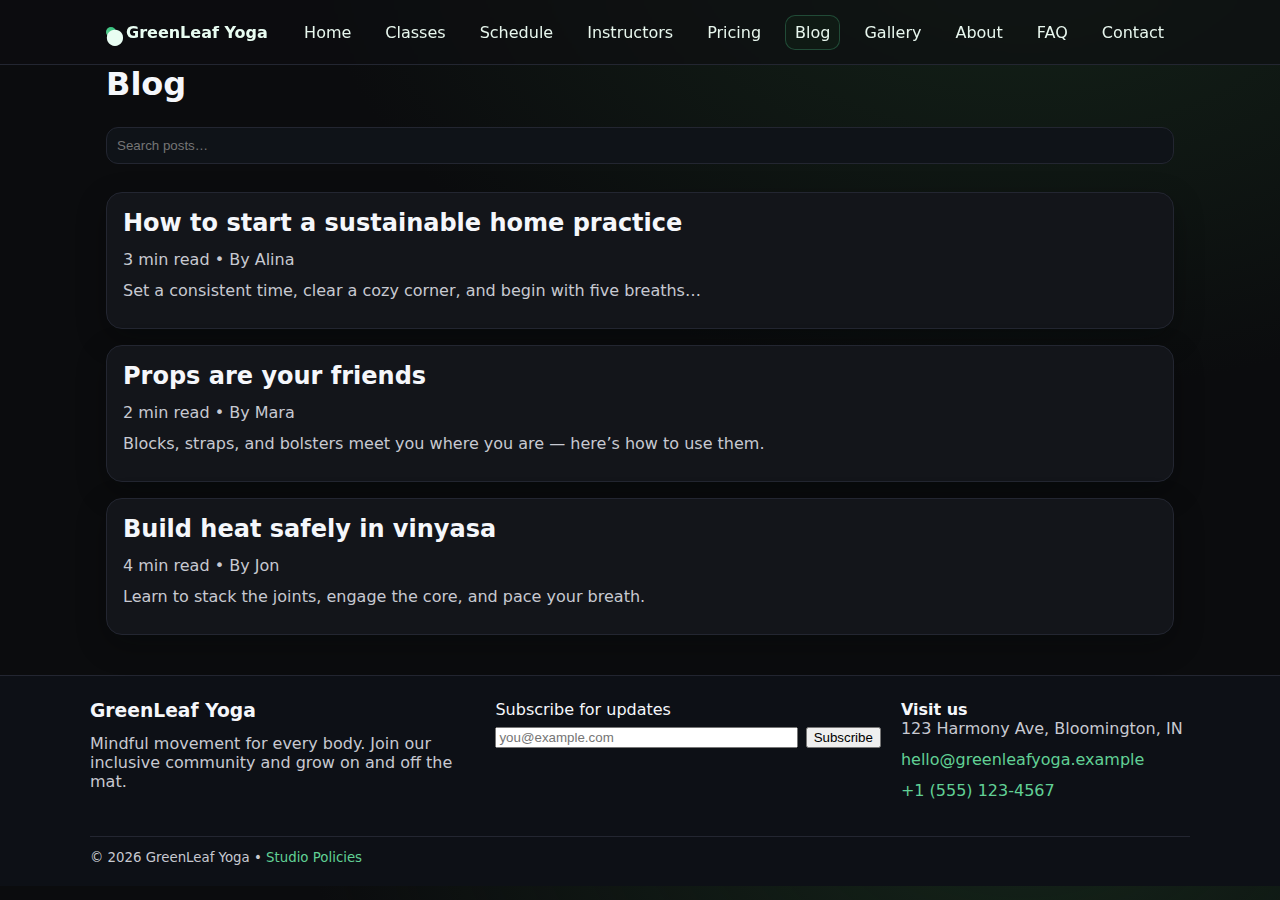
<file: blog.html>
<!doctype html>
<html lang="en">
<head>
  <title>Blog — GreenLeaf Yoga</title>
  <meta name="description" content="Studio news, yoga tips, and mindful living articles." />
  <meta charset="UTF-8" />
<meta name="viewport" content="width=device-width, initial-scale=1" />
<meta name="color-scheme" content="light dark" />
<link rel="stylesheet" href="style.css" />
<script defer src="script.js"></script>
</head>
<body>
  <a class="skip-link" href="#main">Skip to content</a>
  <header class="site-header">
  <div class="container header-inner">
    <a class="logo" href="index.html" aria-label="GreenLeaf Yoga home">
      <span class="logo-mark">⬤</span> GreenLeaf Yoga
    </a>
    <button id="menuToggle" class="menu-toggle" aria-label="Toggle navigation" aria-expanded="false">☰</button>
    <nav id="primaryNav" class="nav-links">
  <a href="index.html">Home</a>
  <a href="classes.html">Classes</a>
  <a href="schedule.html">Schedule</a>
  <a href="instructors.html">Instructors</a>
  <a href="pricing.html">Pricing</a>
  <a href="blog.html">Blog</a>
  <a href="gallery.html">Gallery</a>
  <a href="about.html">About</a>
  <a href="faq.html">FAQ</a>
  <a href="contact.html">Contact</a>
</nav>
  </div>
</header>
  <main id="main" class="container">
    <h1>Blog</h1>
    <input id="blog-search" class="search" type="search" placeholder="Search posts…" aria-label="Search blog posts" />
    <ul class="blog-list" id="blog-list">
      <li class="card">
        <h2>How to start a sustainable home practice</h2>
        <p class="small">3 min read • By Alina</p>
        <p>Set a consistent time, clear a cozy corner, and begin with five breaths…</p>
      </li>
      <li class="card">
        <h2>Props are your friends</h2>
        <p class="small">2 min read • By Mara</p>
        <p>Blocks, straps, and bolsters meet you where you are — here’s how to use them.</p>
      </li>
      <li class="card">
        <h2>Build heat safely in vinyasa</h2>
        <p class="small">4 min read • By Jon</p>
        <p>Learn to stack the joints, engage the core, and pace your breath.</p>
      </li>
    </ul>
  </main>
  <footer class="site-footer">
  <div class="container footer-grid">
    <div>
      <h3>GreenLeaf Yoga</h3>
      <p>Mindful movement for every body. Join our inclusive community and grow on and off the mat.</p>
    </div>
    <form id="newsletter-form" class="newsletter" novalidate>
      <label for="newsletter-email">Subscribe for updates</label>
      <div class="newsletter-row">
        <input type="email" id="newsletter-email" name="email" placeholder="you@example.com" required aria-required="true" />
        <button type="submit">Subscribe</button>
      </div>
      <p class="form-msg" id="newsletter-msg" role="status" aria-live="polite"></p>
    </form>
    <div class="footer-links">
      <strong>Visit us</strong>
      <p>123 Harmony Ave, Bloomington, IN</p>
      <p><a href="mailto:hello@greenleafyoga.example">hello@greenleafyoga.example</a></p>
      <p><a href="tel:+15551234567">+1 (555) 123‑4567</a></p>
    </div>
  </div>
  <div class="container footer-bottom">
    <small>© <span id="year"></span> GreenLeaf Yoga • <a href="faq.html#policies">Studio Policies</a></small>
  </div>
</footer>
</body>
</html>
</file>
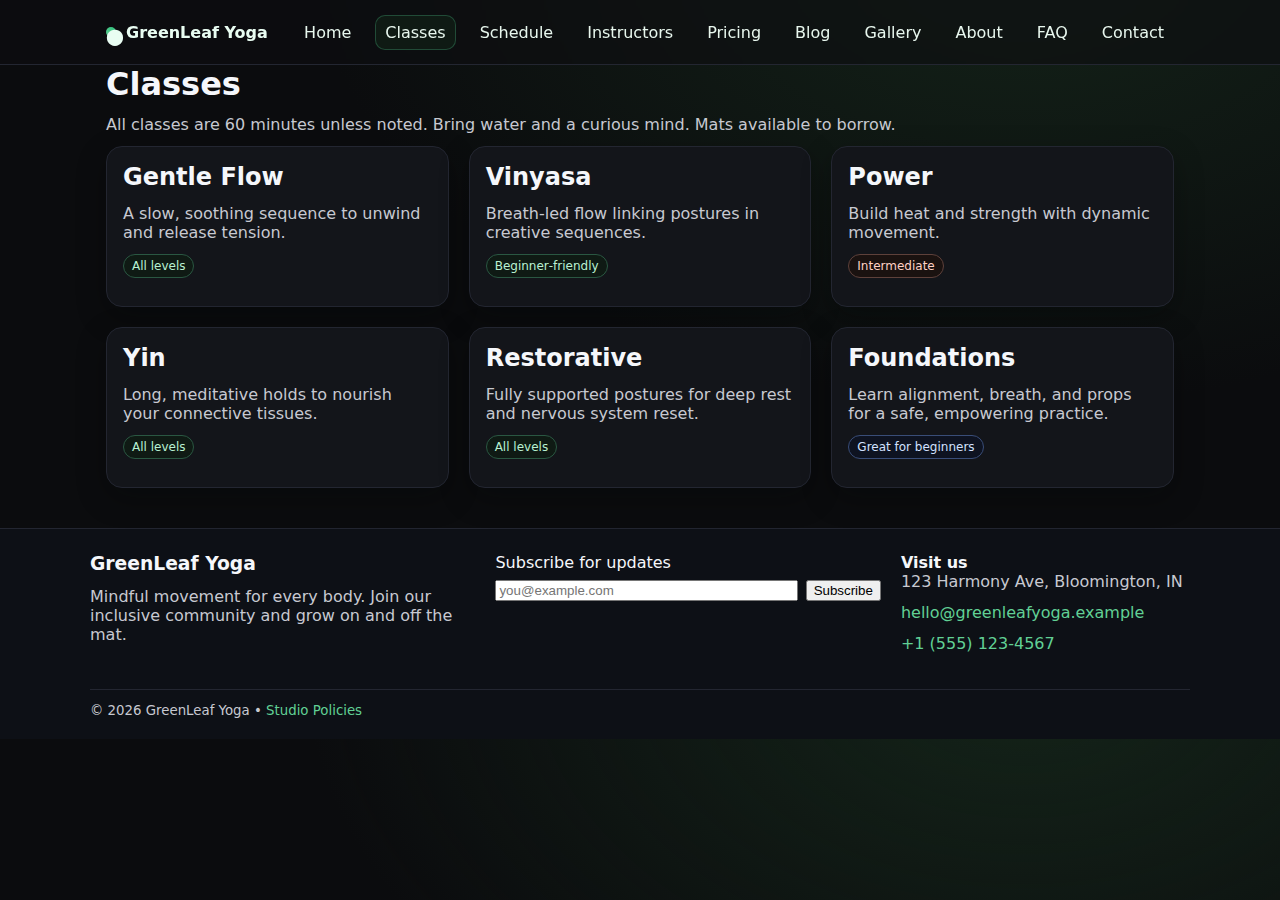
<file: classes.html>
<!doctype html>
<html lang="en">
<head>
  <title>Classes — GreenLeaf Yoga</title>
  <meta name="description" content="Browse all yoga classes: Gentle, Vinyasa, Power, Yin, Restorative, and Foundations." />
  <meta charset="UTF-8" />
<meta name="viewport" content="width=device-width, initial-scale=1" />
<meta name="color-scheme" content="light dark" />
<link rel="stylesheet" href="style.css" />
<script defer src="script.js"></script>
</head>
<body>
  <a class="skip-link" href="#main">Skip to content</a>
  <header class="site-header">
  <div class="container header-inner">
    <a class="logo" href="index.html" aria-label="GreenLeaf Yoga home">
      <span class="logo-mark">⬤</span> GreenLeaf Yoga
    </a>
    <button id="menuToggle" class="menu-toggle" aria-label="Toggle navigation" aria-expanded="false">☰</button>
    <nav id="primaryNav" class="nav-links">
  <a href="index.html">Home</a>
  <a href="classes.html">Classes</a>
  <a href="schedule.html">Schedule</a>
  <a href="instructors.html">Instructors</a>
  <a href="pricing.html">Pricing</a>
  <a href="blog.html">Blog</a>
  <a href="gallery.html">Gallery</a>
  <a href="about.html">About</a>
  <a href="faq.html">FAQ</a>
  <a href="contact.html">Contact</a>
</nav>
  </div>
</header>
  <main id="main" class="container">
    <h1>Classes</h1>
    <p>All classes are 60 minutes unless noted. Bring water and a curious mind. Mats available to borrow.</p>

    <div class="grid3 class-grid">
      <article class="card" id="gentle">
        <h2>Gentle Flow</h2>
        <p>A slow, soothing sequence to unwind and release tension.</p>
        <p class="pill">All levels</p>
      </article>
      <article class="card" id="vinyasa">
        <h2>Vinyasa</h2>
        <p>Breath‑led flow linking postures in creative sequences.</p>
        <p class="pill">Beginner‑friendly</p>
      </article>
      <article class="card" id="power">
        <h2>Power</h2>
        <p>Build heat and strength with dynamic movement.</p>
        <p class="pill pill-warm">Intermediate</p>
      </article>
      <article class="card" id="yin">
        <h2>Yin</h2>
        <p>Long, meditative holds to nourish your connective tissues.</p>
        <p class="pill">All levels</p>
      </article>
      <article class="card" id="restorative">
        <h2>Restorative</h2>
        <p>Fully supported postures for deep rest and nervous system reset.</p>
        <p class="pill">All levels</p>
      </article>
      <article class="card" id="foundations">
        <h2>Foundations</h2>
        <p>Learn alignment, breath, and props for a safe, empowering practice.</p>
        <p class="pill pill-cool">Great for beginners</p>
      </article>
    </div>
  </main>
  <footer class="site-footer">
  <div class="container footer-grid">
    <div>
      <h3>GreenLeaf Yoga</h3>
      <p>Mindful movement for every body. Join our inclusive community and grow on and off the mat.</p>
    </div>
    <form id="newsletter-form" class="newsletter" novalidate>
      <label for="newsletter-email">Subscribe for updates</label>
      <div class="newsletter-row">
        <input type="email" id="newsletter-email" name="email" placeholder="you@example.com" required aria-required="true" />
        <button type="submit">Subscribe</button>
      </div>
      <p class="form-msg" id="newsletter-msg" role="status" aria-live="polite"></p>
    </form>
    <div class="footer-links">
      <strong>Visit us</strong>
      <p>123 Harmony Ave, Bloomington, IN</p>
      <p><a href="mailto:hello@greenleafyoga.example">hello@greenleafyoga.example</a></p>
      <p><a href="tel:+15551234567">+1 (555) 123‑4567</a></p>
    </div>
  </div>
  <div class="container footer-bottom">
    <small>© <span id="year"></span> GreenLeaf Yoga • <a href="faq.html#policies">Studio Policies</a></small>
  </div>
</footer>
</body>
</html>
</file>
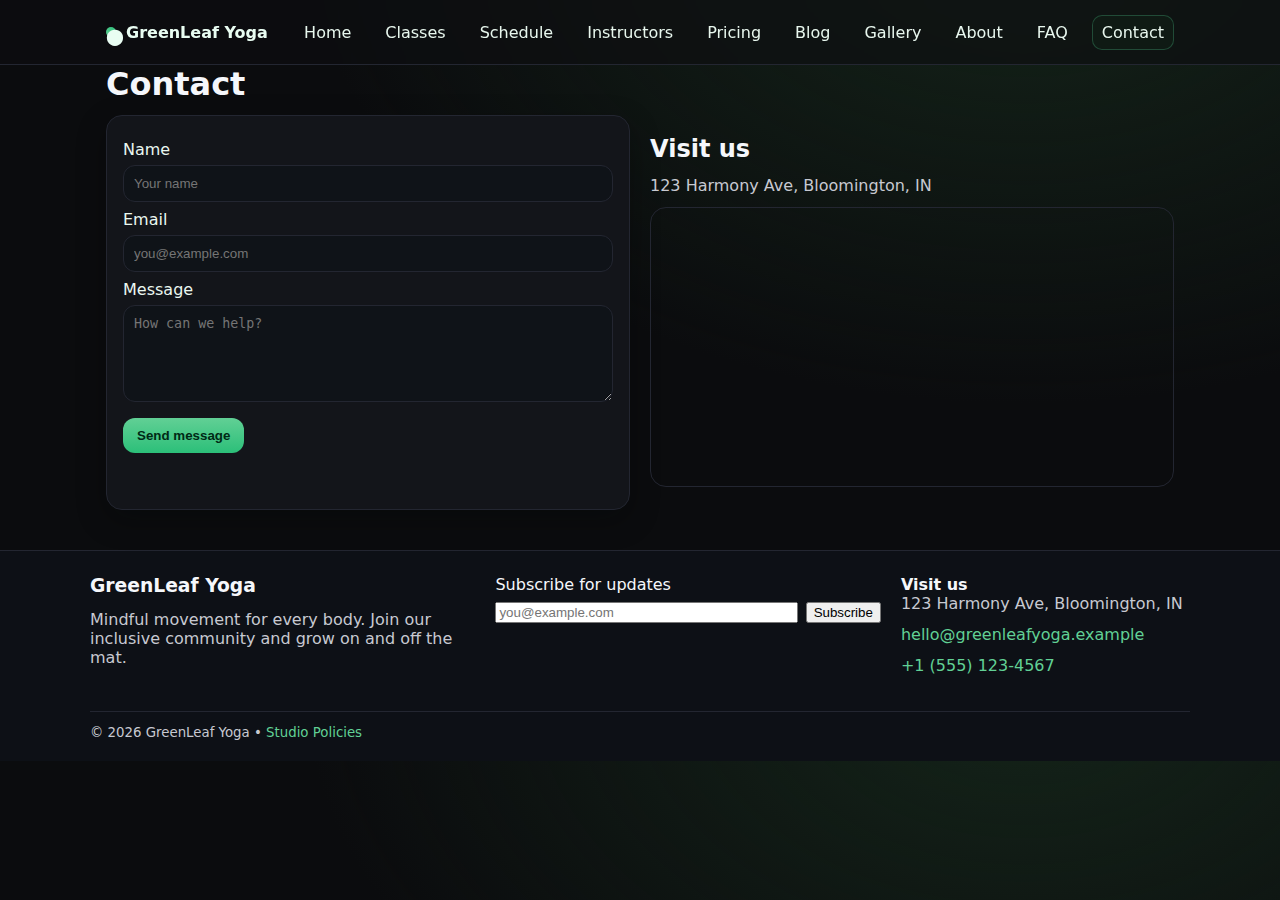
<file: contact.html>
<!doctype html>
<html lang="en">
<head>
  <title>Contact — GreenLeaf Yoga</title>
  <meta name="description" content="Reach out with questions or say hello." />
  <meta charset="UTF-8" />
<meta name="viewport" content="width=device-width, initial-scale=1" />
<meta name="color-scheme" content="light dark" />
<link rel="stylesheet" href="style.css" />
<script defer src="script.js"></script>
</head>
<body>
  <a class="skip-link" href="#main">Skip to content</a>
  <header class="site-header">
  <div class="container header-inner">
    <a class="logo" href="index.html" aria-label="GreenLeaf Yoga home">
      <span class="logo-mark">⬤</span> GreenLeaf Yoga
    </a>
    <button id="menuToggle" class="menu-toggle" aria-label="Toggle navigation" aria-expanded="false">☰</button>
    <nav id="primaryNav" class="nav-links">
  <a href="index.html">Home</a>
  <a href="classes.html">Classes</a>
  <a href="schedule.html">Schedule</a>
  <a href="instructors.html">Instructors</a>
  <a href="pricing.html">Pricing</a>
  <a href="blog.html">Blog</a>
  <a href="gallery.html">Gallery</a>
  <a href="about.html">About</a>
  <a href="faq.html">FAQ</a>
  <a href="contact.html">Contact</a>
</nav>
  </div>
</header>
  <main id="main" class="container">
    <h1>Contact</h1>
    <div class="grid2 split">
      <form id="contact-form" class="card form" novalidate>
        <label for="name">Name</label>
        <input id="name" name="name" required placeholder="Your name" />
        <label for="email">Email</label>
        <input id="email" name="email" type="email" required placeholder="you@example.com" />
        <label for="message">Message</label>
        <textarea id="message" name="message" rows="5" required placeholder="How can we help?"></textarea>
        <button type="submit" class="btn">Send message</button>
        <p id="contact-msg" class="form-msg" role="status" aria-live="polite"></p>
      </form>
      <div>
        <h2>Visit us</h2>
        <p>123 Harmony Ave, Bloomington, IN</p>
        <iframe title="Map" class="map" loading="lazy"
          src="https://www.openstreetmap.org/export/embed.html?bbox=-86.54%2C39.12%2C-86.49%2C39.18&amp;layer=mapnik&amp;marker=39.165%2C-86.526">
        </iframe>
      </div>
    </div>
  </main>
  <footer class="site-footer">
  <div class="container footer-grid">
    <div>
      <h3>GreenLeaf Yoga</h3>
      <p>Mindful movement for every body. Join our inclusive community and grow on and off the mat.</p>
    </div>
    <form id="newsletter-form" class="newsletter" novalidate>
      <label for="newsletter-email">Subscribe for updates</label>
      <div class="newsletter-row">
        <input type="email" id="newsletter-email" name="email" placeholder="you@example.com" required aria-required="true" />
        <button type="submit">Subscribe</button>
      </div>
      <p class="form-msg" id="newsletter-msg" role="status" aria-live="polite"></p>
    </form>
    <div class="footer-links">
      <strong>Visit us</strong>
      <p>123 Harmony Ave, Bloomington, IN</p>
      <p><a href="mailto:hello@greenleafyoga.example">hello@greenleafyoga.example</a></p>
      <p><a href="tel:+15551234567">+1 (555) 123‑4567</a></p>
    </div>
  </div>
  <div class="container footer-bottom">
    <small>© <span id="year"></span> GreenLeaf Yoga • <a href="faq.html#policies">Studio Policies</a></small>
  </div>
</footer>
</body>
</html>
</file>
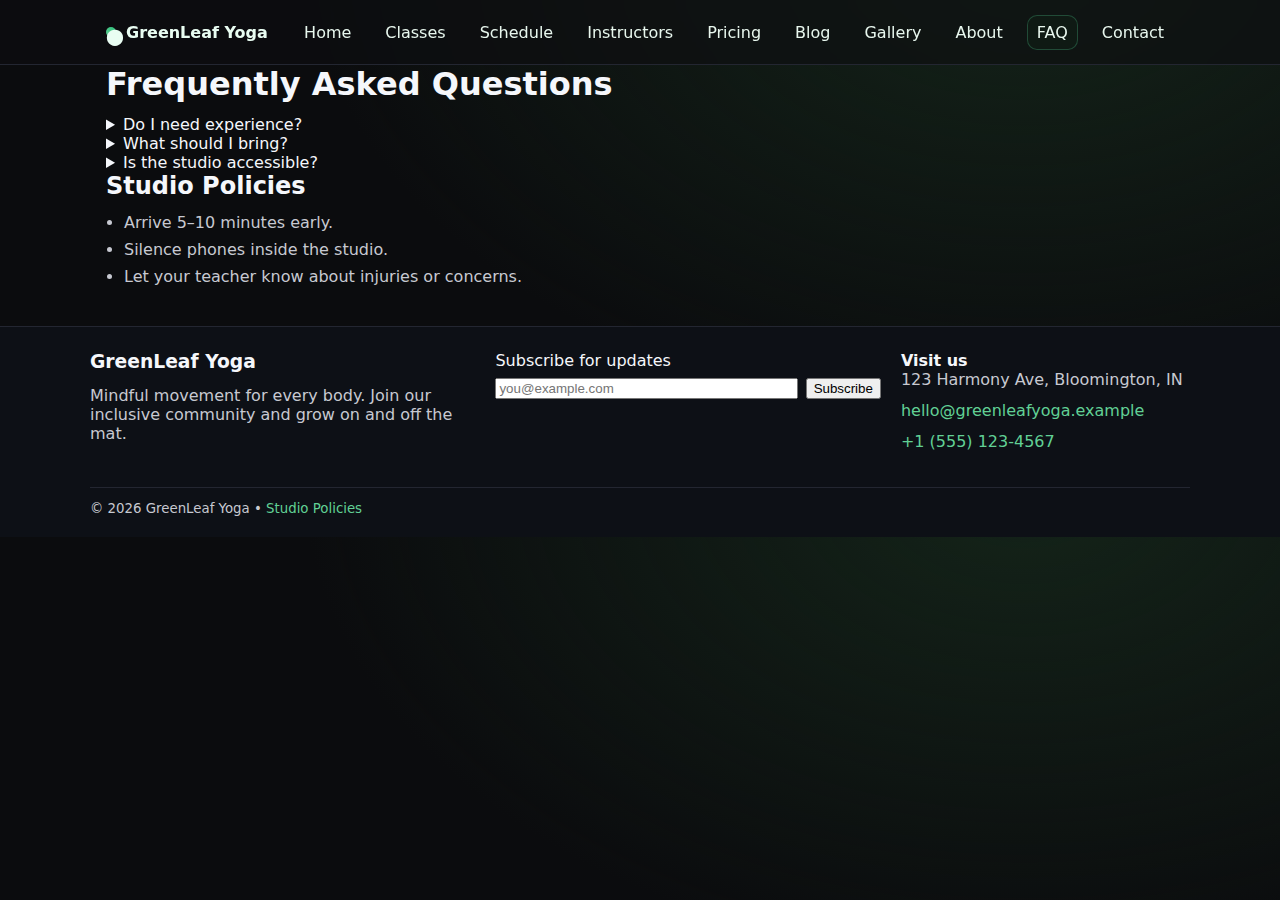
<file: faq.html>
<!doctype html>
<html lang="en">
<head>
  <title>FAQ — GreenLeaf Yoga</title>
  <meta name="description" content="Answers to common questions about classes, props, and studio policies." />
  <meta charset="UTF-8" />
<meta name="viewport" content="width=device-width, initial-scale=1" />
<meta name="color-scheme" content="light dark" />
<link rel="stylesheet" href="style.css" />
<script defer src="script.js"></script>
</head>
<body>
  <a class="skip-link" href="#main">Skip to content</a>
  <header class="site-header">
  <div class="container header-inner">
    <a class="logo" href="index.html" aria-label="GreenLeaf Yoga home">
      <span class="logo-mark">⬤</span> GreenLeaf Yoga
    </a>
    <button id="menuToggle" class="menu-toggle" aria-label="Toggle navigation" aria-expanded="false">☰</button>
    <nav id="primaryNav" class="nav-links">
  <a href="index.html">Home</a>
  <a href="classes.html">Classes</a>
  <a href="schedule.html">Schedule</a>
  <a href="instructors.html">Instructors</a>
  <a href="pricing.html">Pricing</a>
  <a href="blog.html">Blog</a>
  <a href="gallery.html">Gallery</a>
  <a href="about.html">About</a>
  <a href="faq.html">FAQ</a>
  <a href="contact.html">Contact</a>
</nav>
  </div>
</header>
  <main id="main" class="container">
    <h1>Frequently Asked Questions</h1>
    <details>
      <summary>Do I need experience?</summary>
      <p>Nope! Try Foundations or Gentle to start — you’ll be guided with options.</p>
    </details>
    <details>
      <summary>What should I bring?</summary>
      <p>Water, comfy clothes, and an open mind. We have mats and props to borrow.</p>
    </details>
    <details>
      <summary>Is the studio accessible?</summary>
      <p>Yes — ground‑level entrance, accessible restroom, and space for mobility devices.</p>
    </details>

    <h2 id="policies">Studio Policies</h2>
    <ul class="list">
      <li>Arrive 5–10 minutes early.</li>
      <li>Silence phones inside the studio.</li>
      <li>Let your teacher know about injuries or concerns.</li>
    </ul>
  </main>
  <footer class="site-footer">
  <div class="container footer-grid">
    <div>
      <h3>GreenLeaf Yoga</h3>
      <p>Mindful movement for every body. Join our inclusive community and grow on and off the mat.</p>
    </div>
    <form id="newsletter-form" class="newsletter" novalidate>
      <label for="newsletter-email">Subscribe for updates</label>
      <div class="newsletter-row">
        <input type="email" id="newsletter-email" name="email" placeholder="you@example.com" required aria-required="true" />
        <button type="submit">Subscribe</button>
      </div>
      <p class="form-msg" id="newsletter-msg" role="status" aria-live="polite"></p>
    </form>
    <div class="footer-links">
      <strong>Visit us</strong>
      <p>123 Harmony Ave, Bloomington, IN</p>
      <p><a href="mailto:hello@greenleafyoga.example">hello@greenleafyoga.example</a></p>
      <p><a href="tel:+15551234567">+1 (555) 123‑4567</a></p>
    </div>
  </div>
  <div class="container footer-bottom">
    <small>© <span id="year"></span> GreenLeaf Yoga • <a href="faq.html#policies">Studio Policies</a></small>
  </div>
</footer>
</body>
</html>
</file>
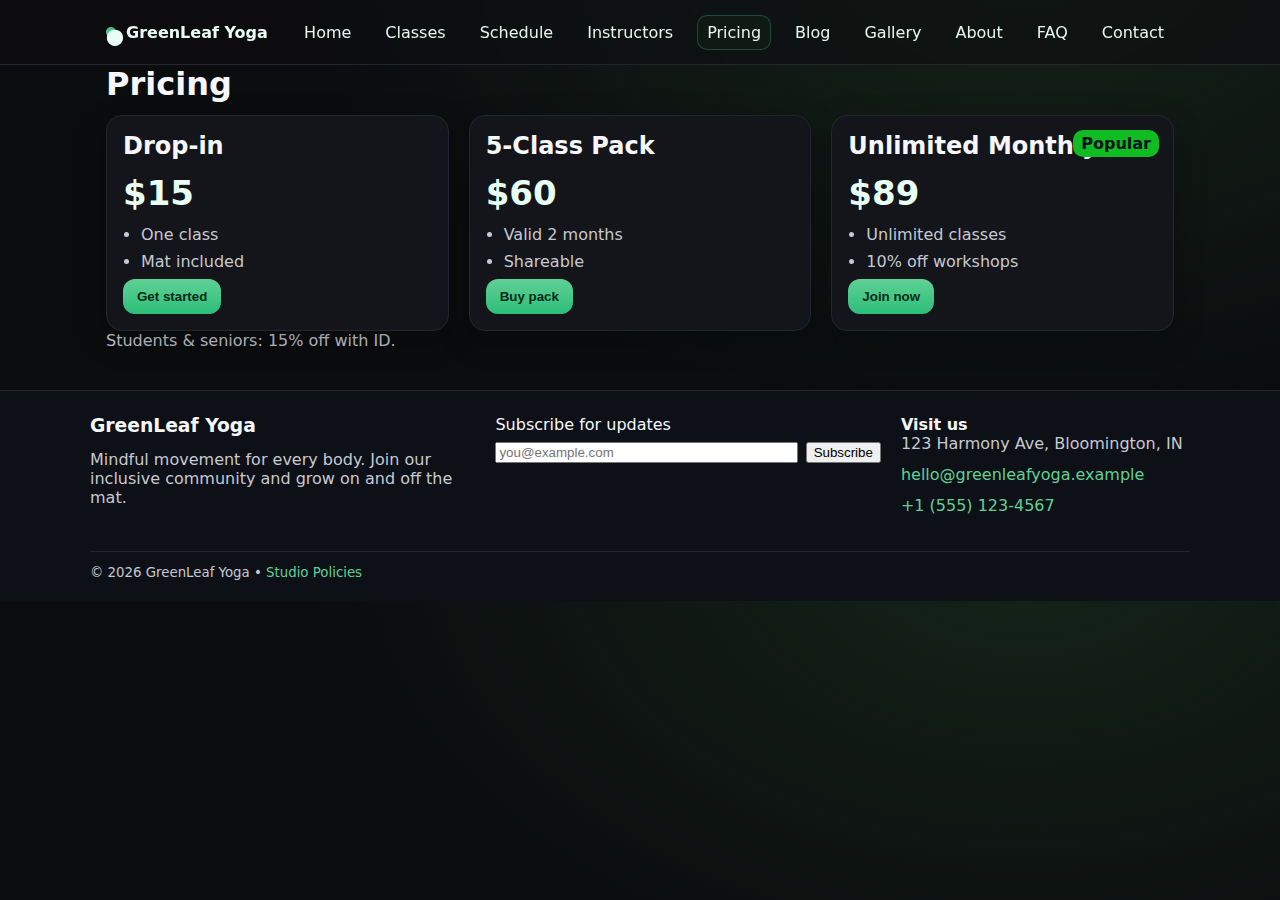
<file: pricing.html>
<!doctype html>
<html lang="en">
<head>
  <title>Pricing — GreenLeaf Yoga</title>
  <meta name="description" content="Memberships and class packs with student and senior discounts." />
  <meta charset="UTF-8" />
<meta name="viewport" content="width=device-width, initial-scale=1" />
<meta name="color-scheme" content="light dark" />
<link rel="stylesheet" href="style.css" />
<script defer src="script.js"></script>
</head>
<body>
  <a class="skip-link" href="#main">Skip to content</a>
  <header class="site-header">
  <div class="container header-inner">
    <a class="logo" href="index.html" aria-label="GreenLeaf Yoga home">
      <span class="logo-mark">⬤</span> GreenLeaf Yoga
    </a>
    <button id="menuToggle" class="menu-toggle" aria-label="Toggle navigation" aria-expanded="false">☰</button>
    <nav id="primaryNav" class="nav-links">
  <a href="index.html">Home</a>
  <a href="classes.html">Classes</a>
  <a href="schedule.html">Schedule</a>
  <a href="instructors.html">Instructors</a>
  <a href="pricing.html">Pricing</a>
  <a href="blog.html">Blog</a>
  <a href="gallery.html">Gallery</a>
  <a href="about.html">About</a>
  <a href="faq.html">FAQ</a>
  <a href="contact.html">Contact</a>
</nav>
  </div>
</header>
  <main id="main" class="container">
    <h1>Pricing</h1>
    <div class="grid3 price-grid">
      <article class="card price">
        <h2>Drop‑in</h2>
        <p class="price-num">$15</p>
        <ul class="list">
          <li>One class</li>
          <li>Mat included</li>
        </ul>
        <button class="btn">Get started</button>
      </article>
      <article class="card price">
        <h2>5‑Class Pack</h2>
        <p class="price-num">$60</p>
        <ul class="list">
          <li>Valid 2 months</li>
          <li>Shareable</li>
        </ul>
        <button class="btn">Buy pack</button>
      </article>
      <article class="card price popular">
        <p class="badge">Popular</p>
        <h2>Unlimited Monthly</h2>
        <p class="price-num">$89</p>
        <ul class="list">
          <li>Unlimited classes</li>
          <li>10% off workshops</li>
        </ul>
        <button class="btn">Join now</button>
      </article>
    </div>
    <p class="small">Students &amp; seniors: 15% off with ID.</p>
  </main>
  <footer class="site-footer">
  <div class="container footer-grid">
    <div>
      <h3>GreenLeaf Yoga</h3>
      <p>Mindful movement for every body. Join our inclusive community and grow on and off the mat.</p>
    </div>
    <form id="newsletter-form" class="newsletter" novalidate>
      <label for="newsletter-email">Subscribe for updates</label>
      <div class="newsletter-row">
        <input type="email" id="newsletter-email" name="email" placeholder="you@example.com" required aria-required="true" />
        <button type="submit">Subscribe</button>
      </div>
      <p class="form-msg" id="newsletter-msg" role="status" aria-live="polite"></p>
    </form>
    <div class="footer-links">
      <strong>Visit us</strong>
      <p>123 Harmony Ave, Bloomington, IN</p>
      <p><a href="mailto:hello@greenleafyoga.example">hello@greenleafyoga.example</a></p>
      <p><a href="tel:+15551234567">+1 (555) 123‑4567</a></p>
    </div>
  </div>
  <div class="container footer-bottom">
    <small>© <span id="year"></span> GreenLeaf Yoga • <a href="faq.html#policies">Studio Policies</a></small>
  </div>
</footer>
</body>
</html>
</file>
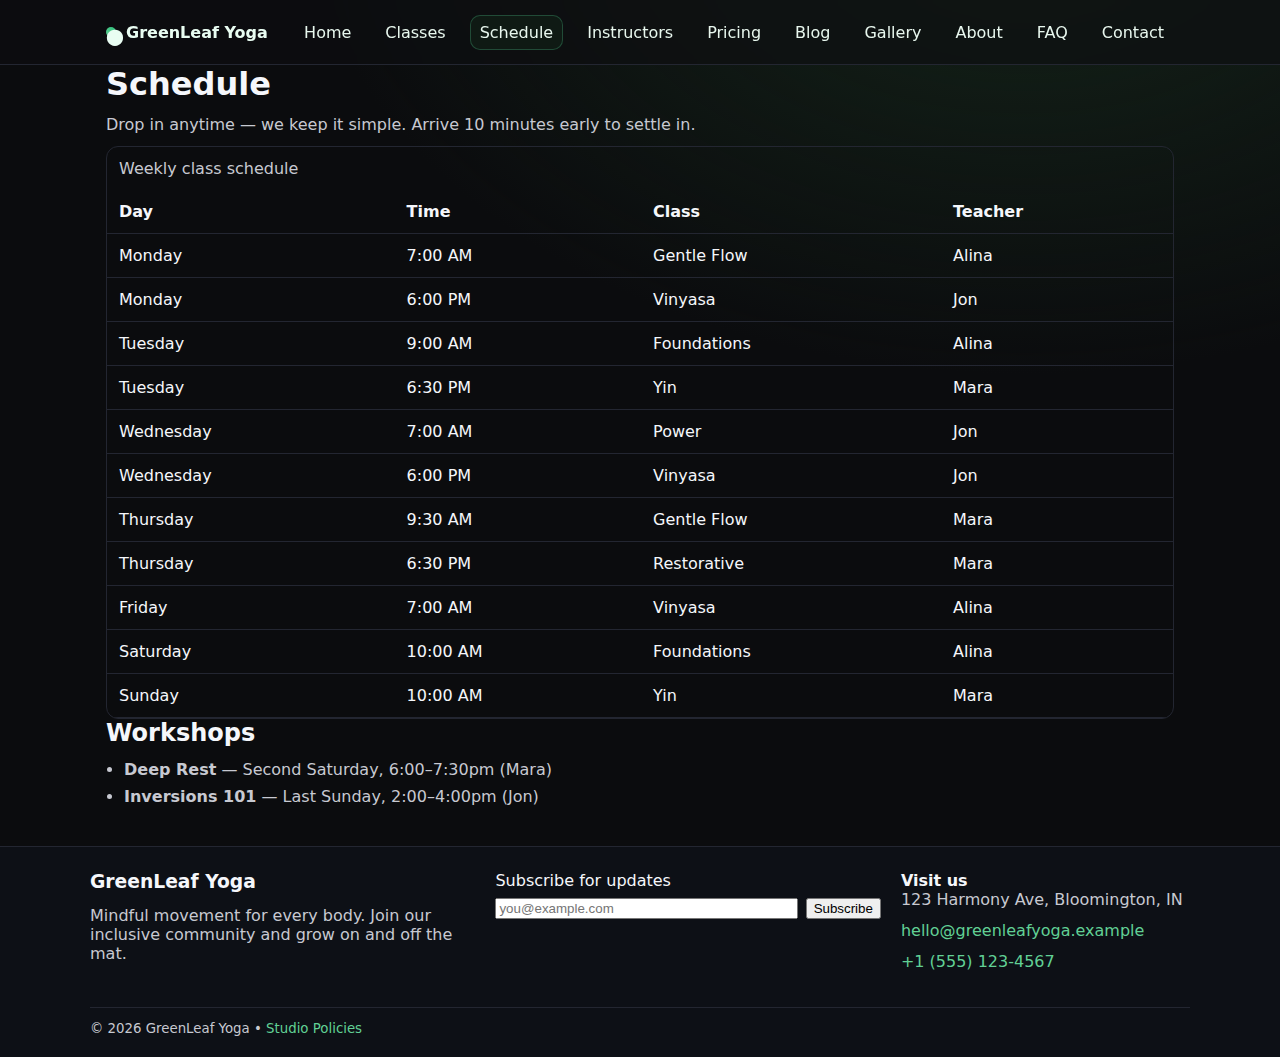
<file: schedule.html>
<!doctype html>
<html lang="en">
<head>
  <title>Schedule — GreenLeaf Yoga</title>
  <meta name="description" content="Daily yoga class schedule with times and teachers." />
  <meta charset="UTF-8" />
<meta name="viewport" content="width=device-width, initial-scale=1" />
<meta name="color-scheme" content="light dark" />
<link rel="stylesheet" href="style.css" />
<script defer src="script.js"></script>
</head>
<body>
  <a class="skip-link" href="#main">Skip to content</a>
  <header class="site-header">
  <div class="container header-inner">
    <a class="logo" href="index.html" aria-label="GreenLeaf Yoga home">
      <span class="logo-mark">⬤</span> GreenLeaf Yoga
    </a>
    <button id="menuToggle" class="menu-toggle" aria-label="Toggle navigation" aria-expanded="false">☰</button>
    <nav id="primaryNav" class="nav-links">
  <a href="index.html">Home</a>
  <a href="classes.html">Classes</a>
  <a href="schedule.html">Schedule</a>
  <a href="instructors.html">Instructors</a>
  <a href="pricing.html">Pricing</a>
  <a href="blog.html">Blog</a>
  <a href="gallery.html">Gallery</a>
  <a href="about.html">About</a>
  <a href="faq.html">FAQ</a>
  <a href="contact.html">Contact</a>
</nav>
  </div>
</header>
  <main id="main" class="container">
    <h1>Schedule</h1>
    <p>Drop in anytime — we keep it simple. Arrive 10 minutes early to settle in.</p>
    <div class="table-wrap">
      <table id="schedule-table" aria-describedby="schedule-desc">
        <caption id="schedule-desc">Weekly class schedule</caption>
        <thead>
          <tr><th>Day</th><th>Time</th><th>Class</th><th>Teacher</th></tr>
        </thead>
        <tbody>
          <!-- Populated by script.js -->
        </tbody>
      </table>
    </div>

    <h2 id="workshops">Workshops</h2>
    <ul class="list">
      <li><strong>Deep Rest</strong> — Second Saturday, 6:00–7:30pm (Mara)</li>
      <li><strong>Inversions 101</strong> — Last Sunday, 2:00–4:00pm (Jon)</li>
    </ul>
  </main>
  <footer class="site-footer">
  <div class="container footer-grid">
    <div>
      <h3>GreenLeaf Yoga</h3>
      <p>Mindful movement for every body. Join our inclusive community and grow on and off the mat.</p>
    </div>
    <form id="newsletter-form" class="newsletter" novalidate>
      <label for="newsletter-email">Subscribe for updates</label>
      <div class="newsletter-row">
        <input type="email" id="newsletter-email" name="email" placeholder="you@example.com" required aria-required="true" />
        <button type="submit">Subscribe</button>
      </div>
      <p class="form-msg" id="newsletter-msg" role="status" aria-live="polite"></p>
    </form>
    <div class="footer-links">
      <strong>Visit us</strong>
      <p>123 Harmony Ave, Bloomington, IN</p>
      <p><a href="mailto:hello@greenleafyoga.example">hello@greenleafyoga.example</a></p>
      <p><a href="tel:+15551234567">+1 (555) 123‑4567</a></p>
    </div>
  </div>
  <div class="container footer-bottom">
    <small>© <span id="year"></span> GreenLeaf Yoga • <a href="faq.html#policies">Studio Policies</a></small>
  </div>
</footer>
</body>
</html>
</file>
<file: style.css>
:root {
  --bg: #0b0c0e;
  --fg: #f5f7fb;
  --muted: #c7c9d1;
  --brand: #61d095;
  --brand-strong: #2cbf79;
  --card: #13151a;
  --bord: #232631;
}

* { box-sizing: border-box; }
html, body { margin: 0; padding: 0; font-family: ui-sans-serif, system-ui, -apple-system, Segoe UI, Roboto, sans-serif; color: var(--fg); background: radial-gradient(1200px 800px at 80% -10%, #142419 0%, transparent 60%), var(--bg); }
img { max-width: 100%; display: block; border-radius: 14px; }
a { color: var(--brand); text-decoration: none; }
a:hover { text-decoration: underline; }
h1, h2, h3 { line-height: 1.2; margin: 0 0 12px; }
p { color: var(--muted); margin: 0 0 12px; }
small { color: var(--muted); }
.container { max-width: 1100px; margin: 0 auto; padding: 0 16px; }
.skip-link { position: absolute; left: -9999px; }
.skip-link:focus { left: 12px; top: 12px; background: var(--brand); color: #002a16; padding: 8px 12px; border-radius: 8px; }

/* Header */
.site-header { position: sticky; top: 0; z-index: 50; backdrop-filter: blur(8px); background: rgb(13 14 17 / 0.6); border-bottom: 1px solid var(--bord); }
.header-inner { display: flex; align-items: center; justify-content: space-between; height: 64px; gap: 12px; }
.logo { display: inline-flex; align-items: center; gap: 10px; font-weight: 700; color: #e9fdf2; }
.logo-mark { width: 10px; height: 10px; display: inline-block; background: linear-gradient(45deg, var(--brand), var(--brand-strong)); border-radius: 50%; }

.nav-links { display: flex; gap: 14px; flex-wrap: wrap; align-items: center; }
.nav-links a { padding: 8px 10px; border-radius: 10px; color: #e8f7ee; }
.nav-links a.active, .nav-links a:hover { background: #0f1a14; box-shadow: inset 0 0 0 1px #214b37; text-decoration: none; }

.menu-toggle { display: none; border: 1px solid var(--bord); background: #0f1318; color: var(--fg); padding: 8px 10px; border-radius: 10px; }

/* Hero */
.hero { padding: 64px 0 32px; background: radial-gradient(800px 400px at 10% -10%, #163422 0%, transparent 60%); border-bottom: 1px solid var(--bord); }
.hero-inner { text-align: center; max-width: 800px; }
.cta-row { display: flex; gap: 12px; justify-content: center; margin-top: 12px; }

/* Buttons */
.btn { display: inline-block; background: linear-gradient(180deg, var(--brand), var(--brand-strong)); color: #002a16; font-weight: 700; padding: 10px 14px; border-radius: 12px; border: none; cursor: pointer; }
.btn:hover { filter: brightness(1.05); }
.btn-ghost { background: transparent; color: var(--brand); outline: 1px solid #22583f; }
.btn-ghost:hover { background: #0f1a14; }

/* Layouts */
.grid2 { display: grid; grid-template-columns: 1fr 1fr; gap: 20px; align-items: center; }
.grid3 { display: grid; grid-template-columns: repeat(3, 1fr); gap: 20px; }
.split .img-wrap { overflow: hidden; }
.card { background: var(--card); border: 1px solid var(--bord); padding: 16px; border-radius: 16px; box-shadow: 0 10px 30px rgb(3 5 6 / 0.3); }
.features .card { text-align: center; }
.highlight { margin: 24px 0; }
.highlight-inner { border: 1px dashed #2b5f46; border-radius: 16px; padding: 18px; background: #0f1a14; }
.table-wrap { overflow-x: auto; border: 1px solid var(--bord); border-radius: 12px; }
table { width: 100%; border-collapse: collapse; }
th, td { border-bottom: 1px solid var(--bord); padding: 12px; text-align: left; }
caption { text-align: left; padding: 12px; color: var(--muted); }
.list { margin: 0; padding-left: 18px; color: var(--muted); }
.list li { margin: 8px 0; }
.pill { display: inline-block; padding: 4px 8px; border: 1px solid #2a5742; background: #0f1a14; border-radius: 999px; color: #b9f1d2; font-size: 12px; }
.pill-warm { border-color: #5e413b; background: #1a1210; color: #ffd1c5; }
.pill-cool { border-color: #394d78; background: #0e1321; color: #d2e1ff; }

.team-grid .person img { width: 100%; height: 220px; object-fit: cover; }

.price-grid .price { position: relative; }
.badge { position: absolute; right: 14px; top: 14px; background: #1b2; color: #012; padding: 4px 8px; border-radius: 10px; font-weight: 700; }
.price-num { font-size: 34px; font-weight: 800; color: #eafff3; }

.search { width: 100%; padding: 10px; border-radius: 12px; border: 1px solid var(--bord); background: #0f1318; color: var(--fg); margin: 12px 0; }
.blog-list { list-style: none; padding: 0; display: grid; gap: 16px; }

.gallery { align-items: start; }
.gallery a { display: block; border-radius: 14px; overflow: hidden; border: 1px solid var(--bord); }
.lightbox { position: fixed; inset: 0; background: rgb(0 0 0 / 0.85); display: grid; place-items: center; padding: 20px; }
.lightbox[hidden] { display: none; }
.lightbox img { max-width: min(100%, 900px); max-height: 80vh; border-radius: 14px; }
.lightbox-close { position: absolute; top: 16px; right: 16px; font-size: 28px; background: #111; color: #fff; border: 1px solid #333; border-radius: 12px; padding: 6px 10px; cursor: pointer; }

.form input, .form textarea { width: 100%; background: #0f1318; color: var(--fg); padding: 10px; border: 1px solid var(--bord); border-radius: 12px; }
.form label { display: block; margin: 8px 0 6px; color: #eaf7f0; }
.form button { margin-top: 12px; }
.form-msg { margin-top: 8px; min-height: 20px; }

.map { width: 100%; min-height: 280px; border: 1px solid var(--bord); border-radius: 16px; }

/* Footer */
.site-footer { margin-top: 40px; border-top: 1px solid var(--bord); background: #0d1016; }
.footer-grid { display: grid; grid-template-columns: 2fr 2fr 1.5fr; gap: 20px; padding: 24px 0; }
.footer-bottom { border-top: 1px solid var(--bord); padding: 10px 0 20px; color: var(--muted); }
.newsletter label { display: block; margin-bottom: 8px; }
.newsletter-row { display: grid; grid-template-columns: 1fr auto; gap: 8px; }

.noscript { margin: 16px 0; padding: 10px; background: #231; border: 1px solid #463; border-radius: 12px; }

/* Responsive */
@media (max-width: 900px) {
  .grid2 { grid-template-columns: 1fr; }
  .grid3 { grid-template-columns: 1fr 1fr; }
  .footer-grid { grid-template-columns: 1fr; }
}
@media (max-width: 720px) {
  .menu-toggle { display: inline-block; }
  .nav-links { position: absolute; right: 16px; top: 64px; background: #0f1318; border: 1px solid var(--bord); border-radius: 12px; padding: 10px; display: none; flex-direction: column; min-width: 200px; }
  .nav-links.open { display: flex; }
  .grid3 { grid-template-columns: 1fr; }
}
</file>
